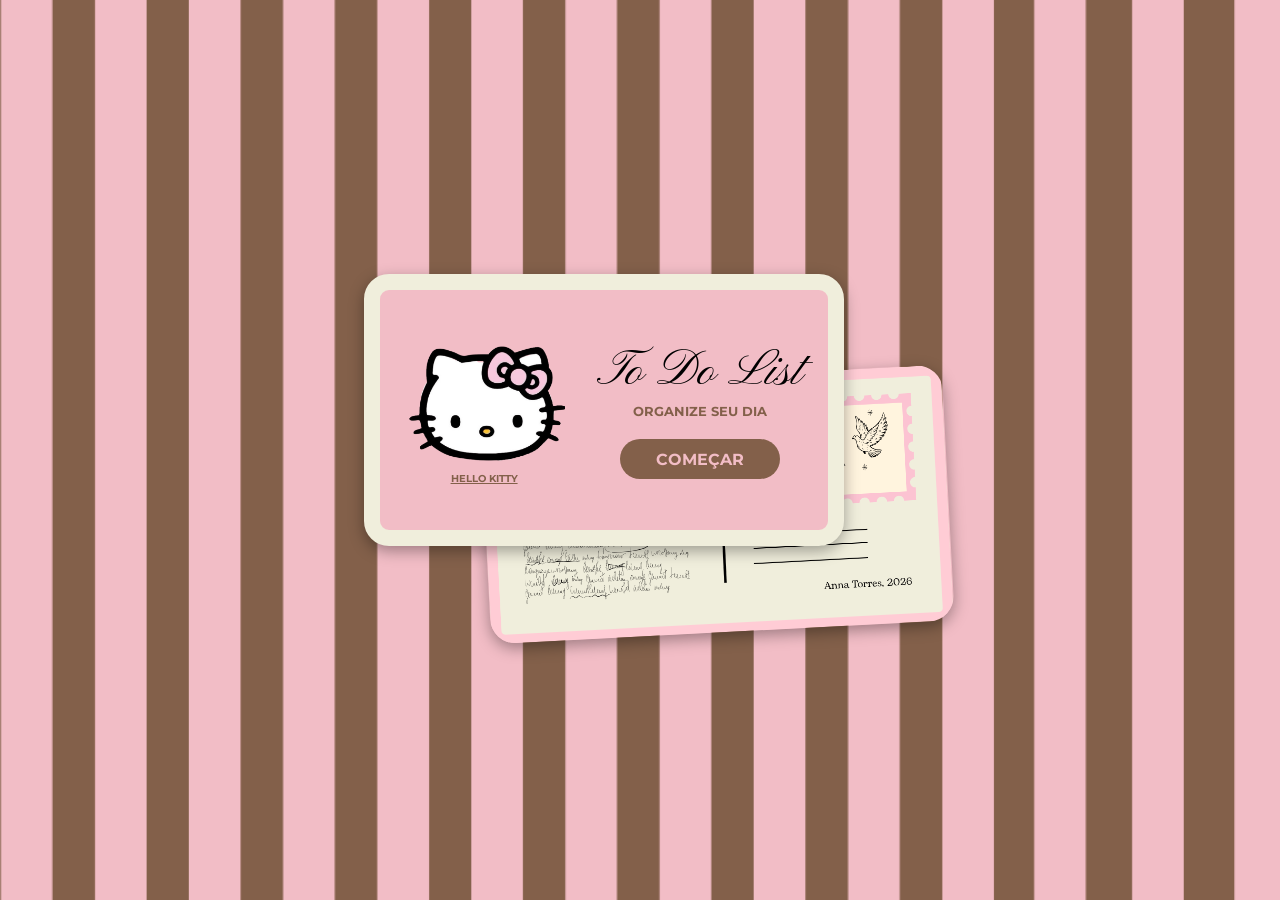
<file: index.html>
<!DOCTYPE html>
<html lang="en">
<head>
    <meta charset="UTF-8">
    <meta name="viewport" content="width=device-width, initial-scale=1.0">
    <title>To Do List</title>
    <link rel="stylesheet" href="style.css">
    <script src="https://code.jquery.com/jquery-3.7.1.min.js"></script>
    <link rel="stylesheet" href="https://fonts.googleapis.com/css2?family=Material+Symbols+Outlined:opsz,wght,FILL,GRAD@24,400,0,0&icon_names=add" />
</head>
<body>
    <section id="inicio">
        <div id="cards">
            <div id="cardAtras">
                <img src="img/postcard.png">
            </div>
            <div id="cardInicio">
                <div id="kitty">
                    <img src="img/hkitty.png">
                    <h4>HELLO KITTY</h4>
                </div>
                <div id="textos">
                    <h3>To Do List</h3>
                    <h5>ORGANIZE SEU DIA</h5>
                     <a href="todo.html"><div id="buttonInicio" >COMEÇAR</div></a>
                </div>
            </div>
        </div>
    </section>
</body>
</html>
</file>
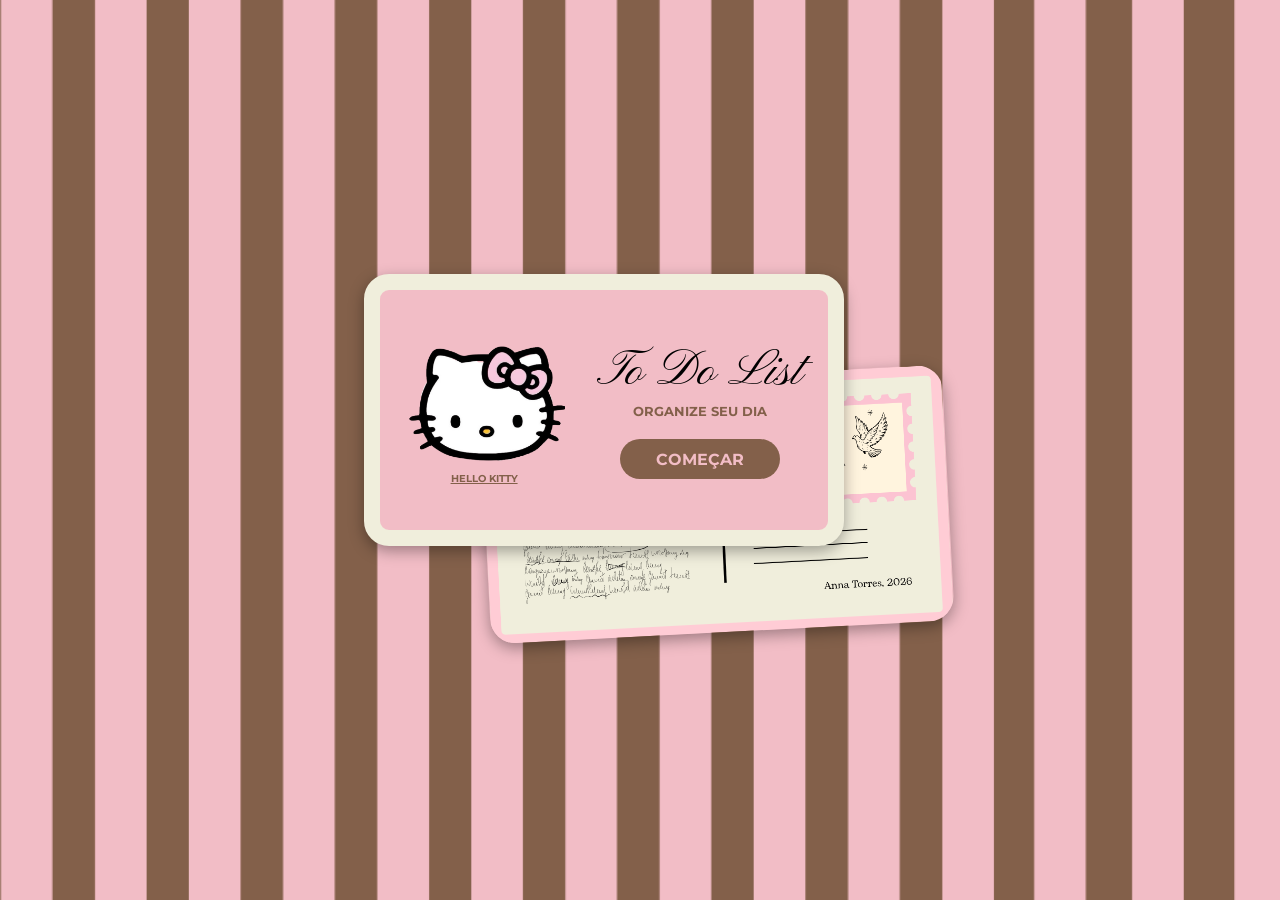
<file: inicio.html>
<!DOCTYPE html>
<html lang="en">
<head>
    <meta charset="UTF-8">
    <meta name="viewport" content="width=device-width, initial-scale=1.0">
    <title>To Do List</title>
    <link rel="stylesheet" href="style.css">
    <script src="https://code.jquery.com/jquery-3.7.1.min.js"></script>
</head>
<body>
    <section id="inicio">
        <div id="cards">
            <div id="cardAtras">
                <img src="img/postcard.png">
            </div>
            <div id="cardInicio">
                <div id="kitty">
                    <img src="img/hkitty.png">
                    <h4>HELLO KITTY</h4>
                </div>
                <div id="textos">
                    <h3>To Do List</h3>
                    <h5>ORGANIZE SEU DIA</h5>
                     <a href="todo.html"><div id="buttonInicio" >COMEÇAR</div></a>
                </div>
            </div>
        </div>
    </section>
</body>
</html>
</file>
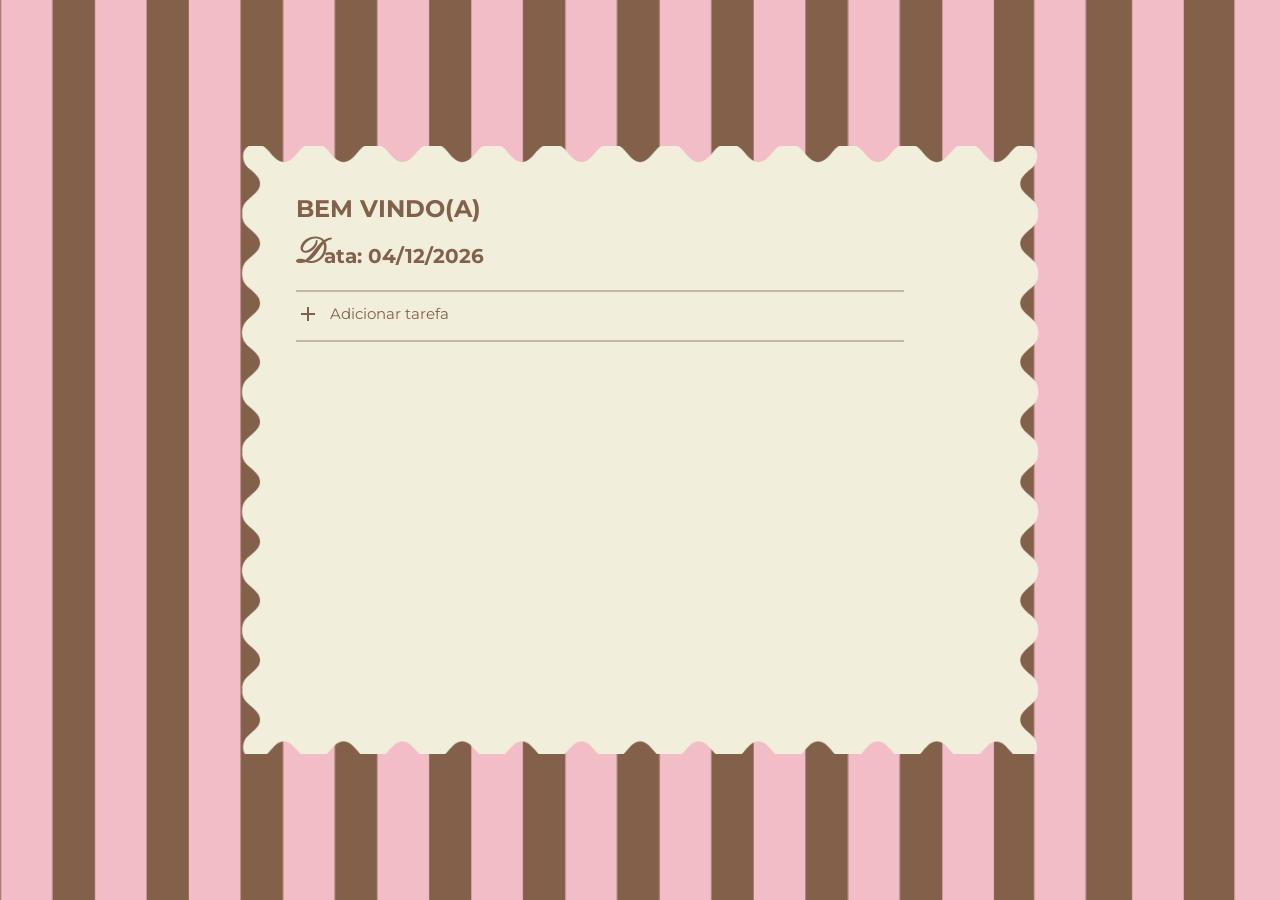
<file: todo.html>
<!DOCTYPE html>
<html lang="en">
<head>
    <meta charset="UTF-8">
    <meta name="viewport" content="width=device-width, initial-scale=1.0">
    <title>To Do List</title>
    <link rel="stylesheet" href="style2.css">
    <link rel="stylesheet" href="https://fonts.googleapis.com/css2?family=Material+Symbols+Outlined:opsz,wght,FILL,GRAD@24,400,0,0&icon_names=add" />
    <link rel="stylesheet" href="https://fonts.googleapis.com/css2?family=Material+Symbols+Outlined:opsz,wght,FILL,GRAD@24,400,0,0&icon_names=close" />
    <script src="https://code.jquery.com/jquery-3.7.1.min.js"></script>
</head>
<body>
    <section id="todo">
        <div id="fundoToDo">
            <div class="col" id="col1">
                <div id="textos">
                    <h1>BEM VINDO(A)</h1>
                    <div id="dataEsp">
                        <span class="letra-d">D</span>ata:
                        <span id="dataAtual">Aqui</span>
                    </div>
                </div>
                <div id="espacoAdd">
                    <button id="botaoAdd">
                        <span class="material-symbols-outlined">add</span>Adicionar tarefa
                    </button>
                </div>
                <div id="listaTarefas">
                    <!-- <div class="tarefa">
                        <input type="checkbox" name="" id="">
                        <input type="text" class="texto-tarefa" placeholder="Digite aqui...">
                        <button class="btnApagar">
                            <span class="material-symbols-outlined">close</span>
                        </button> -->
                    </div>
                </div>
            </div>
            </div>
        </div>
    </section>
    <script src="main.js"></script>
</body>
</html>
</file>
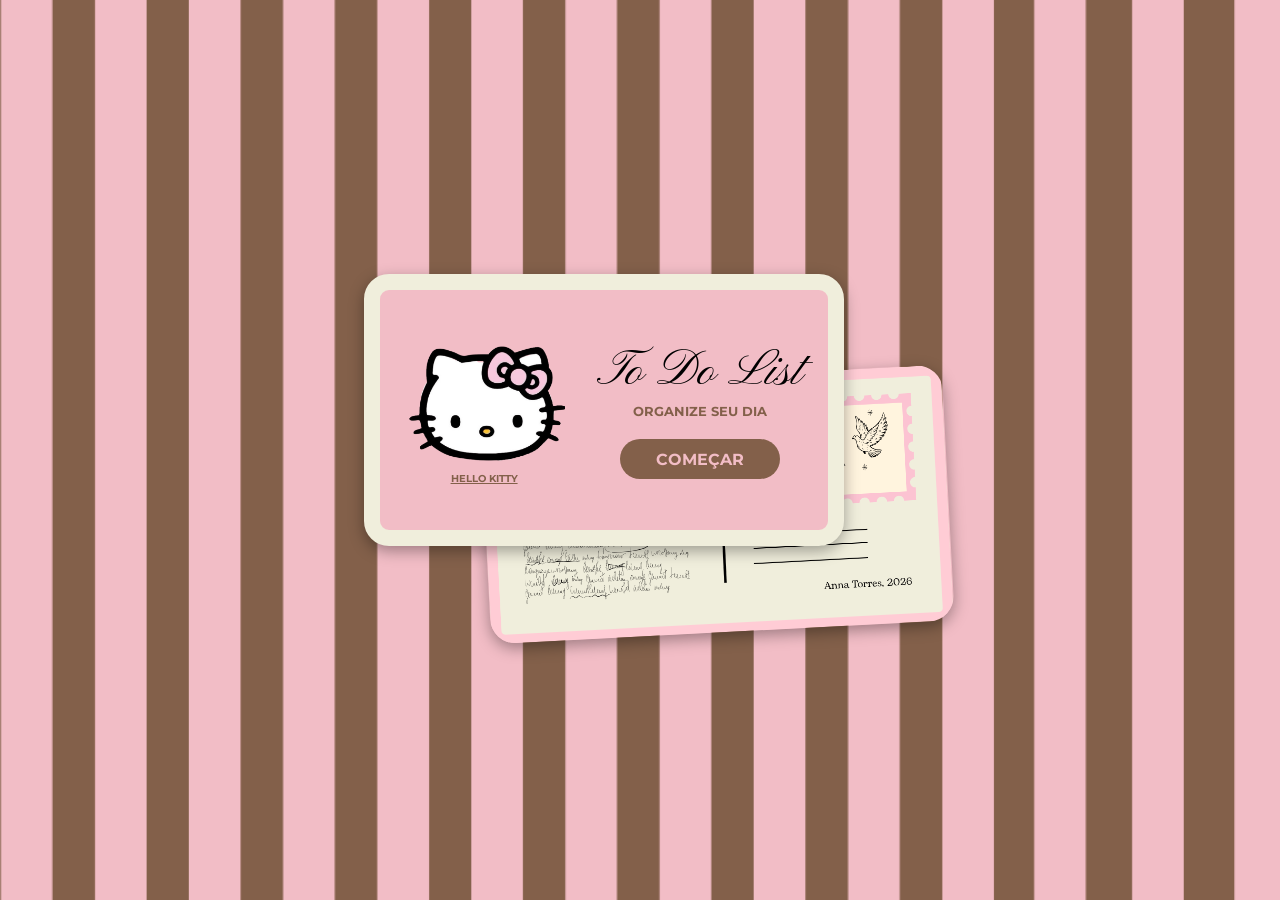
<file: todolist/inicio.html>
<!DOCTYPE html>
<html lang="en">
<head>
    <meta charset="UTF-8">
    <meta name="viewport" content="width=device-width, initial-scale=1.0">
    <title>To Do List</title>
    <link rel="stylesheet" href="style.css">
</head>
<body>
    <section id="inicio">
        <div id="cards">
            <div id="cardAtras">
                <img src="img/postcard.png">
            </div>
            <div id="cardInicio">
                <div id="kitty">
                    <img src="img/hkitty.png">
                    <h4>HELLO KITTY</h4>
                </div>
                <div id="textos">
                    <h3>To Do List</h3>
                    <h5>ORGANIZE SEU DIA</h5>
                     <a href="todo.html"><div id="buttonInicio" >COMEÇAR</div></a>
                </div>
            </div>
        </div>
    </section>
</body>
</html>
</file>
<file: style.css>
@import url('https://fonts.googleapis.com/css2?family=Pinyon+Script&display=swap');
@import url('https://fonts.googleapis.com/css2?family=Montserrat:ital,wght@0,100..900;1,100..900&display=swap');

*{
    padding: 0;
    margin: 0;
    font-family: "Montserrat";
    color: #83604a;
}

body{
    height: 100vh;
    background-size: cover;
    background-position: center;
    background-repeat: no-repeat;
    background-image: url("img/fundo.png");
}

#inicio{
    height: 100vh;
    display: flex;
    align-items: center;
    justify-content: center;
}

#cards{
    width: 45rem;
    height: 25rem;
    position: relative;
}

#cardInicio{
    display: flex;
    flex-direction: row;
    z-index: 2;
    width: 28rem;
    height: 15rem;
    background-color: #F2BDC6;
    border: solid 16px;
    border-color: #f0eedc;
    border-radius: 25px;
    position: absolute;
    top: 40%;
    left: 45%;
    transform: translate(-50%, -50%);
    box-shadow: rgba(0, 0, 0, 0.35) 0px 5px 15px;
}


#textos{
    display: flex;
    flex-direction: column;
    align-items: center;
    justify-content: center;
    height: 15rem;
    width: 17rem;
}

#textos h3{
    font-family: "Pinyon Script";
    font-weight: 60;
    color: black;
    font-size: 50px;
}

#textos h5{
    margin-bottom: 20px;
}

#textos #buttonInicio{
    width: 10rem;
    height: 40px;
    border-radius: 25px;
    background-color: #83604a;
    display: flex;
    align-items: center;
    justify-content: center;
    color: #F2BDC6;
    font-weight: bold;
    transition: transform 0.2s ease;
}

#textos #buttonInicio:hover{
    color: #f0eedc;
    transform: scale(1.05);
}

#kitty{
    height: 15rem;
    width: 11rem;
    display: flex;
    flex-direction: column;
    margin-left: 25px;
}

#kitty img{
    width: 10rem;
    margin-top: 55px;

}

#kitty h4{
    align-self: center;
    margin-bottom: 80px;
    margin-top: 10px;
    margin-right: 8px;
    font-size: 10px;
    text-decoration-line: underline;
}


#cardAtras{
    z-index: 1;
    position: absolute;
    top: 38%;
    left: 38%;
    border-radius: 25px;
    transform: rotate(-5deg);
    width: 29rem;
    height: 16rem;
    transform: translate(-15%, -10%) rotate(-3deg);
    border-radius: 25px;
    overflow: hidden; 
    box-shadow: rgba(0, 0, 0, 0.35) 0px 5px 15px;
    transition: transform ease 0.5s;
}

#cardAtras:hover{
     transform: scale(1.01) rotate(-4deg);
}


#cardAtras img {
    width: 100%;
    height: 100%;
    object-fit: cover;
}
</file>
<file: style2.css>
@import url('https://fonts.googleapis.com/css2?family=Pinyon+Script&display=swap');
@import url('https://fonts.googleapis.com/css2?family=Montserrat:ital,wght@0,100..900;1,100..900&display=swap');

*{
    padding: 0;
    margin: 0;
    font-family: "Montserrat";
    color: #83604a;
}

body{
    height: 100vh;
    background-size: cover;
    background-position: center;
    background-repeat: no-repeat;
    background-image: url("img/fundo.png");
    display: flex;
    align-items: center;
    justify-content: center;
}

#fundoToDo{
    height: 38rem;
    width: 50rem;
    display: flex;
    justify-content: center;
    align-items: center;
    background-image: url("img/fundoTodo.png");
    background-size: cover;
    background-position: center;
    background-repeat: no-repeat;
}

.col{
    height: 38rem;
    width: 43rem;
    display: flex;
    align-items: flex-start;
    flex-direction: column;
}


#textos{
    height: 8rem;
    width: 23rem;
    display: flex;
    flex-direction: column;
}

#textos h1{
    margin-top: 3rem;
    padding-bottom: 10px;
}

#dataEsp{
    width: 20rem;
    height: 2rem;
    font-size: 20px;
    font-weight: bold;
}

.letra-d{
    font-family: "Pinyon Script";
    font-size: 35px;
}

#espacoAdd{
    width: 38rem;
    height: 3rem;
    margin-top: 1rem;
    border-top: 2px solid #83604a67;
    border-bottom: 2px solid #83604a67;
}

#botaoAdd{
    padding-top: 0.6rem;
    display: flex;
    align-items: center;
    gap: 10px;
    font-size: 15px;
    font-weight: 400;
    border: none;
    background: none;
    cursor: pointer;
}

#listaTarefas{
    width: 20rem;
    height: 25rem;
}

.tarefa{
    width: 35rem;
    font-size: 20px;
    margin: 1rem;
    padding: 0.3rem;
    display: flex;
    align-items: center;
    border-radius: 12px;
}

.texto-tarefa{
    color: #83604a;
    font-weight: bolder;
    border: none;
    background: transparent;
    outline: none;
    font-size: 16px;
    flex: 1;
    padding-left: 10px;
}

.btnApagar{
     margin-left: auto;
     border: none;
     background: none;
     margin-top: 0.4rem;
     opacity: 0;
     cursor: pointer;
}

.texto-tarefa::placeholder{
    opacity: 0.5;
}

/* CHECKBOX CREDITOS DA CONFIGURAÇÃO: ?  */

[type=checkbox] {
  width: 1.6rem;
  height: 1.6rem;
  color: #83604a;
  vertical-align: middle;
  -webkit-appearance: none;
  background: none;
  border: 0;
  outline: 0;
  flex-grow: 0;
  border-radius: 20%;
  background-color: #FFFFFF;
  transition: background-color 200ms;
  cursor: pointer;
}


[type=checkbox]::before {
  content: "";
  color: transparent;
  display: block;
  width: inherit;
  height: inherit;
  border-radius: inherit;
  border: 0;
  background-color: transparent;
  background-size: contain;
  box-shadow: inset 0 0 0 1px #CCD3D8;
}


/* Checked */

[type=checkbox]:checked {
  background-color: currentcolor;
}

[type=checkbox]:checked::before {
  box-shadow: none;
  background-image: url("data:image/svg+xml,%3Csvg xmlns='http://www.w3.org/2000/svg' width='24' height='24' viewBox='0 0 24 24'%3E %3Cpath d='M15.88 8.29L10 14.17l-1.88-1.88a.996.996 0 1 0-1.41 1.41l2.59 2.59c.39.39 1.02.39 1.41 0L17.3 9.7a.996.996 0 0 0 0-1.41c-.39-.39-1.03-.39-1.42 0z' fill='%23fff'/%3E %3C/svg%3E");
}


/* Disabled */

[type=checkbox]:disabled {
  background-color: #CCD3D8;
  opacity: 0.84;
  cursor: not-allowed;
}


/* IE */

[type=checkbox]::-ms-check {
  content: "";
  color: transparent;
  display: block;
  width: inherit;
  height: inherit;
  border-radius: inherit;
  border: 0;
  background-color: transparent;
  background-size: contain;
  box-shadow: inset 0 0 0 1px #CCD3D8;
}

[type=checkbox]:checked::-ms-check {
  box-shadow: none;
  background-image: url("data:image/svg+xml,%3Csvg xmlns='http://www.w3.org/2000/svg' width='24' height='24' viewBox='0 0 24 24'%3E %3Cpath d='M15.88 8.29L10 14.17l-1.88-1.88a.996.996 0 1 0-1.41 1.41l2.59 2.59c.39.39 1.02.39 1.41 0L17.3 9.7a.996.996 0 0 0 0-1.41c-.39-.39-1.03-.39-1.42 0z' fill='%23fff'/%3E %3C/svg%3E");
}

/* anotações */

#col2{
    width: 30rem;
}


#tilNotes{
    width: 25rem;
    height: 2rem;
    font-size: 20px;
    font-weight: bold;
    margin-top: 5.2rem;
}

.letra-a{
    font-family: "Pinyon Script";
    font-size: 35px;
}

#caixaNotes{
    width: 22rem;
    height: 33rem;
    margin-right: 4.5rem;

}

#note{
    width: 100%;
    margin-top: 1rem;
    height: 25rem;

    border: 4px solid #F2BDC6;
    border-radius: 25px;
    outline: none;
    resize: none;
    background: transparent;
}
</file>
<file: todolist/style.css>
@import url('https://fonts.googleapis.com/css2?family=Pinyon+Script&display=swap');
@import url('https://fonts.googleapis.com/css2?family=Montserrat:ital,wght@0,100..900;1,100..900&display=swap');

*{
    padding: 0;
    margin: 0;
    font-family: "Montserrat";
    color: #83604a;
}

body{
    height: 100vh;
    background-size: cover;
    background-position: center;
    background-repeat: no-repeat;
    background-image: url("img/fundo.png");
}

#inicio{
    height: 100vh;
    display: flex;
    align-items: center;
    justify-content: center;
}

#cards{
    width: 45rem;
    height: 25rem;
    position: relative;
}

#cardInicio{
    display: flex;
    flex-direction: row;
    z-index: 2;
    width: 28rem;
    height: 15rem;
    background-color: #F2BDC6;
    border: solid 16px;
    border-color: #f0eedc;
    border-radius: 25px;
    position: absolute;
    top: 40%;
    left: 45%;
    transform: translate(-50%, -50%);
    box-shadow: rgba(0, 0, 0, 0.35) 0px 5px 15px;
}


#textos{
    display: flex;
    flex-direction: column;
    align-items: center;
    justify-content: center;
    height: 15rem;
    width: 17rem;
}

#textos h3{
    font-family: "Pinyon Script";
    font-weight: 60;
    color: black;
    font-size: 50px;
}

#textos h5{
    margin-bottom: 20px;
}

#textos #buttonInicio{
    width: 10rem;
    height: 40px;
    border-radius: 25px;
    background-color: #83604a;
    display: flex;
    align-items: center;
    justify-content: center;
    color: #F2BDC6;
    font-weight: bold;
    transition: transform 0.2s ease;
}

#textos #buttonInicio:hover{
    color: #f0eedc;
    transform: scale(1.05);
}

#kitty{
    height: 15rem;
    width: 11rem;
    display: flex;
    flex-direction: column;
    margin-left: 25px;
}

#kitty img{
    width: 10rem;
    margin-top: 55px;

}

#kitty h4{
    align-self: center;
    margin-bottom: 80px;
    margin-top: 10px;
    margin-right: 8px;
    font-size: 10px;
    text-decoration-line: underline;
}


#cardAtras{
    z-index: 1;
    position: absolute;
    top: 38%;
    left: 38%;
    border-radius: 25px;
    transform: rotate(-5deg);
    width: 29rem;
    height: 16rem;
    transform: translate(-15%, -10%) rotate(-3deg);
    border-radius: 25px;
    overflow: hidden; 
    box-shadow: rgba(0, 0, 0, 0.35) 0px 5px 15px;
    transition: transform ease 0.5s;
}

#cardAtras:hover{
     transform: scale(1.01) rotate(-4deg);
}


#cardAtras img {
    width: 100%;
    height: 100%;
    object-fit: cover;
}
</file>
